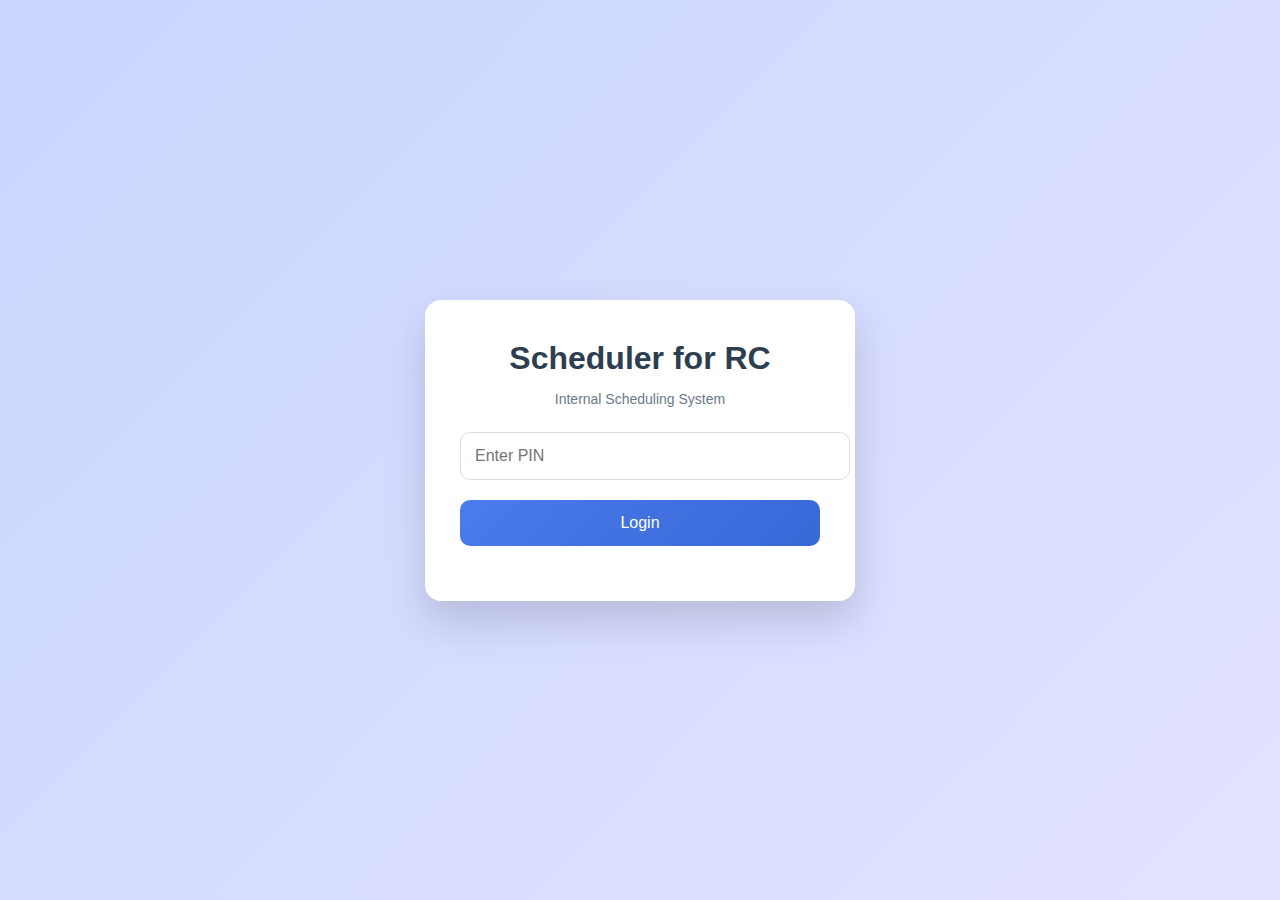
<file: index.html>
<!DOCTYPE html>
<html lang="en">
<head>
  <meta charset="UTF-8">
  <title>Scheduler for RC</title>
  <link rel="stylesheet" href="css/style.css">
</head>

<body class="login-bg">

  <div class="login-card">
    <h1>Scheduler for RC</h1>
    <p class="subtitle">Internal Scheduling System</p>

    <input
      type="password"
      id="pin"
      placeholder="Enter PIN"
      autocomplete="off"
    >

    <button onclick="login()">Login</button>

    <div class="error" id="error"></div>
  </div>

  <script src="js/app.js"></script>
</body>
</html>
</file>
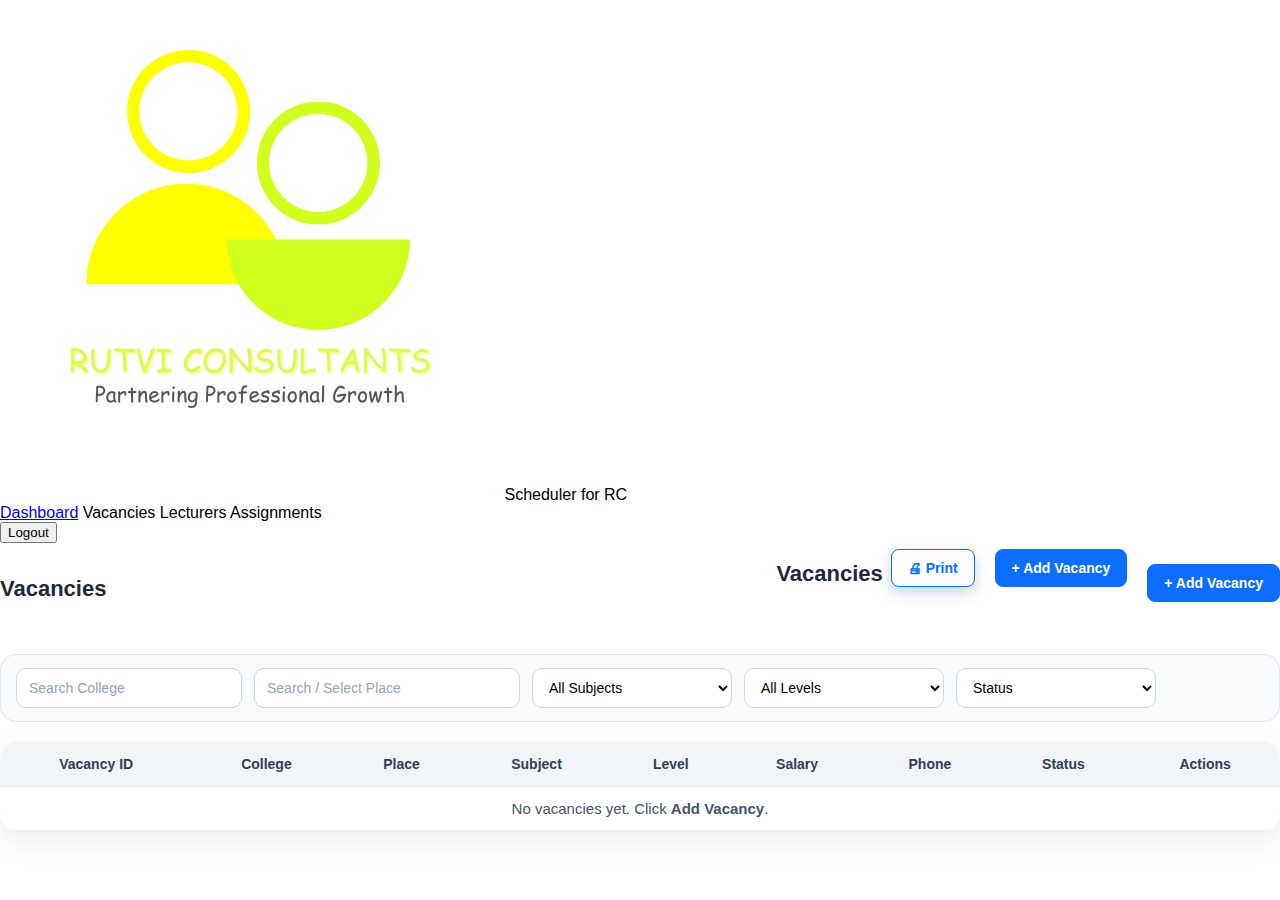
<file: vacancies.html>
<!DOCTYPE html>
<html lang="en">
<head>
  <meta charset="UTF-8">
  <title>Vacancies – Scheduler for RC</title>
  <link rel="stylesheet" href="css/style.css">
  <link rel="stylesheet" href="css/vacancies.css">

</head>

<body class="app-body" onload="requireLogin()">

<!-- ===== TOP NAV ===== -->
<header class="app-header">
  <div class="header-left">
    <img src="logo.png.jpg" class="app-logo">
    <span class="app-name">Scheduler for RC</span>
  </div>

  <nav class="header-nav">
    <a href="dashboard.html">Dashboard</a>
    <a class="active">Vacancies</a>
    <a>Lecturers</a>
    <a>Assignments</a>
  </nav>

  <button class="logout-btn" onclick="logout()">Logout</button>
</header>

<!-- ===== MAIN ===== -->
<main class="app-container">

  <!-- HEADER -->
 <div class="page-header">
  <h2>Vacancies</h2>

  <!-- ADD CLASS HERE -->
  <div class="vacancy-actions">
<div class="page-header">
  <h2>Vacancies</h2>

  <!-- ADD CLASS HERE -->
  <div class="vacancy-actions">
    <button class="btn-print" onclick="window.print()">🖨 Print</button>
    <button class="btn-add" onclick="location.href='add-vacancy.html'">+ Add Vacancy</button>
  </div>
</div>

    <button class="btn-add" onclick="location.href='add-vacancy.html'">+ Add Vacancy</button>
  </div>
</div>

  <!-- FILTERS -->
  <div class="filter-bar">

    <input type="text" placeholder="Search College">

    <!-- PLACE SEARCH -->
    <input
      type="text"
      id="placeInput"
      list="placesList"
      placeholder="Search / Select Place"
      onblur="handleNewPlace()"
    >

    <datalist id="placesList">
      <!-- Karnataka -->
      <option value="Bengaluru Urban (Bangalore)">
      <option value="Bengaluru Rural">
      <option value="Chikkamagaluru (Chikmagalur)">
      <option value="Mysuru (Mysore)">
      <option value="Tumakuru (Tumkur)">
      <option value="Mandya">
      <option value="Hassan">
      <option value="Udupi">
      <option value="Shivamogga (Shimoga)">
      <option value="Davanagere">
      <option value="Chitradurga">
      <option value="Belagavi (Belgaum)">
      <option value="Ballari (Bellary)">
      <option value="Kalaburagi (Gulbarga)">
      <option value="Raichur">
      <option value="Bidar">
      <option value="Koppal">
      <option value="Yadgir">
      <option value="Vijayanagara">
      <option value="Bagalkot">
      <option value="Haveri">
      <option value="Gadag">
      <option value="Uttara Kannada (Karwar)">
      <option value="Ramanagara">
      <option value="Chamarajanagara">
      <option value="Chikkaballapura">
      <option value="Kolar">
      <option value="Kodagu (Coorg)">
      <option value="Dakshina Kannada (Mangalore)">

      <!-- Other states -->
      <option value="Hyderabad (Telangana)">
      <option value="Visakhapatnam (Andhra Pradesh)">
      <option value="Vijayawada (Andhra Pradesh)">
      <option value="Mumbai">
      <option value="Pune">
      <option value="Pimpri-Chinchwad">
      <option value="Nagpur">
      <option value="Nashik">
      <option value="Aurangabad">
      <option value="Latur">
      <option value="Chennai">
      <option value="Coimbatore">
      <option value="Namakkal">
    </datalist>

    <!-- SUBJECT -->
    <select>
      <option value="">All Subjects</option>
      <option>Physics</option>
      <option>Chemistry</option>
      <option>Mathematics</option>
      <option>Biology</option>
      <option>Zoology</option>
      <option>Botany</option>
      <option>Others</option>
    </select>

    <!-- LEVEL -->
    <select>
      <option value="">All Levels</option>
      <option>Boards</option>
      <option>KCET</option>
      <option>NEET</option>
      <option>JEE Mains</option>
      <option>JEE Advanced</option>
      <option>Foundation</option>
    </select>

    <!-- STATUS -->
    <select>
      <option value="">Status</option>
      <option>Open</option>
      <option>Assigned</option>
      <option>Closed</option>
    </select>

  </div>

  <!-- TABLE -->
  <div class="table-wrapper">
    <table class="data-table">
      <thead>
        <tr>
          <th>Vacancy ID</th>
          <th>College</th>
          <th>Place</th>
          <th>Subject</th>
          <th>Level</th>
          <th>Salary</th>
          <th>Phone</th>
          <th>Status</th>
          <th>Actions</th>
        </tr>
      </thead>

      <tbody>
        <tr>
          <td colspan="9" class="empty-row">
            No vacancies yet. Click <b>Add Vacancy</b>.
          </td>
        </tr>
      </tbody>
    </table>
  </div>

</main>

<script src="js/app.js"></script>

<script>
/* ===== REMEMBER NEW PLACES ===== */
document.addEventListener("DOMContentLoaded", () => {
  const saved = JSON.parse(localStorage.getItem("customPlaces") || "[]");
  const list = document.getElementById("placesList");
  saved.forEach(p => {
    const o = document.createElement("option");
    o.value = p;
    list.appendChild(o);
  });
});

function handleNewPlace() {
  const input = document.getElementById("placeInput");
  const val = input.value.trim();
  if (!val) return;

  const options = [...document.querySelectorAll("#placesList option")].map(o => o.value);
  if (!options.includes(val)) {
    const saved = JSON.parse(localStorage.getItem("customPlaces") || "[]");
    saved.push(val);
    localStorage.setItem("customPlaces", JSON.stringify(saved));

    const opt = document.createElement("option");
    opt.value = val;
    document.getElementById("placesList").appendChild(opt);
  }
}
</script>

</body>
</html>
</file>
<file: css/style.css>
/* ===== GLOBAL ===== */
body {
  margin: 0;
  font-family: "Segoe UI", Arial, sans-serif;
}

/* ===== LOGIN PAGE ===== */
.login-bg {
  height: 100vh;
  background: linear-gradient(135deg, #c9d6ff, #e2e2ff);
  display: flex;
  justify-content: center;
  align-items: center;
}

.login-card {
  background: #ffffff;
  width: 360px;
  padding: 40px 35px;
  border-radius: 16px;
  box-shadow: 0 20px 40px rgba(0, 0, 0, 0.15);
  text-align: center;
  animation: fadeIn 0.6s ease-in-out;
}

@keyframes fadeIn {
  from { opacity: 0; transform: translateY(20px); }
  to { opacity: 1; transform: translateY(0); }
}

.login-card h1 {
  margin: 0;
  color: #2c3e50;
}

.subtitle {
  color: #6c7a89;
  font-size: 14px;
  margin-bottom: 25px;
}

.login-card input {
  width: 100%;
  padding: 14px;
  font-size: 16px;
  border-radius: 10px;
  border: 1px solid #dcdde1;
  outline: none;
}

.login-card input:focus {
  border-color: #4b7bec;
}

.login-card button {
  width: 100%;
  margin-top: 20px;
  padding: 14px;
  background: linear-gradient(135deg, #4b7bec, #3867d6);
  color: white;
  border: none;
  border-radius: 10px;
  font-size: 16px;
  cursor: pointer;
}

.login-card button:hover {
  box-shadow: 0 8px 20px rgba(75, 123, 236, 0.4);
}

.error {
  margin-top: 15px;
  color: #e74c3c;
  font-size: 14px;
}
/* ===== PIN BOXES ===== */
.pin-box {
  display: flex;
  justify-content: space-between;
  gap: 10px;
  margin-bottom: 20px;
}

.pin-input {
  width: 55px;
  height: 55px;
  text-align: center;
  font-size: 24px;
  border-radius: 12px;
  border: 1px solid #dcdde1;
  outline: none;
}

.pin-input:focus {
  border-color: #4b7bec;
}
</file>
<file: css/vacancies.css>
/* ==============================
   VACANCIES PAGE ONLY
   ============================== */

/* Page header */
.page-header {
  display: flex;
  justify-content: space-between;
  align-items: center;
  margin-bottom: 18px;
}

.page-header h2 {
  font-size: 22px;
  font-weight: 600;
  color: #1e293b;
}

.page-header button {
  margin-left: 8px;
  padding: 9px 14px;
  border-radius: 10px;
  border: none;
  font-size: 14px;
  cursor: pointer;
  background: linear-gradient(90deg, #2563eb, #1e40af);
  color: white;
}

/* Filter bar */
.filter-bar {
  background: #f8fafc;
  border-radius: 16px;
  padding: 14px 16px;
  display: flex;
  flex-wrap: wrap;
  gap: 12px;
  margin-bottom: 20px;
  box-shadow: inset 0 0 0 1px #e2e8f0;
}

.filter-bar input,
.filter-bar select {
  padding: 10px 12px;
  border-radius: 10px;
  border: 1px solid #cbd5e1;
  font-size: 14px;
  min-width: 200px;
  background: #ffffff;
}

.filter-bar input::placeholder {
  color: #94a3b8;
}

/* Searchable place input */
#placeInput {
  min-width: 240px;
}

#placeInput:focus,
.filter-bar input:focus,
.filter-bar select:focus {
  outline: none;
  border-color: #2563eb;
  box-shadow: 0 0 0 2px rgba(37, 99, 235, 0.15);
}

/* Table wrapper */
.table-wrapper {
  background: white;
  border-radius: 18px;
  box-shadow: 0 10px 30px rgba(0,0,0,0.08);
  overflow-x: auto;
}

/* Table */
.data-table {
  width: 100%;
  border-collapse: collapse;
  font-size: 14px;
}

.data-table thead {
  background: #f1f5f9;
}

.data-table th {
  padding: 14px;
  font-weight: 600;
  color: #334155;
  border-bottom: 1px solid #e2e8f0;
  white-space: nowrap;
}

.data-table td {
  padding: 13px 14px;
  color: #475569;
  border-bottom: 1px solid #f1f5f9;
  white-space: nowrap;
}

/* Hover effect */
.data-table tbody tr:hover {
  background: #f8fafc;
}

/* Empty row */
.empty-row {
  text-align: center;
  padding: 40px;
  color: #94a3b8;
  font-size: 15px;
}

/* Status badges (future-ready) */
.status-open {
  background: #dcfce7;
  color: #166534;
  padding: 4px 10px;
  border-radius: 999px;
  font-size: 12px;
  font-weight: 500;
}

.status-assigned {
  background: #dbeafe;
  color: #1e40af;
  padding: 4px 10px;
  border-radius: 999px;
  font-size: 12px;
  font-weight: 500;
}

.status-closed {
  background: #fee2e2;
  color: #991b1b;
  padding: 4px 10px;
  border-radius: 999px;
  font-size: 12px;
  font-weight: 500;
}

/* Action buttons (future) */
.action-btn {
  border: none;
  background: transparent;
  cursor: pointer;
  font-size: 15px;
  margin-right: 6px;
  color: #2563eb;
}

.action-btn:hover {
  color: #1e40af;
}

/* Print mode */
@media print {
  .filter-bar,
  .page-header button,
  .logout-btn,
  nav {
    display: none !important;
  }

  body {
    background: white;
  }

  .table-wrapper {
    box-shadow: none;
  }
}

/* ===============================
   Vacancies – Action Buttons Fix
   =============================== */

.vacancy-actions {
  display: flex;
  gap: 12px;              /* space between buttons */
  justify-content: flex-end;
  align-items: center;
  margin-bottom: 12px;
}

/* Common button style */
.vacancy-actions button,
.vacancy-actions a {
  display: inline-flex;
  align-items: center;
  gap: 8px;
  padding: 10px 16px;
  border-radius: 8px;
  font-size: 14px;
  font-weight: 600;
  cursor: pointer;
  border: 1px solid transparent;
  text-decoration: none;
  transition: all 0.2s ease;
}

/* Print button */
.vacancy-actions .btn-print {
  background: #ffffff;
  color: #0d6efd;
  border: 1px solid #0d6efd;
}

.vacancy-actions .btn-print:hover {
  background: #0d6efd;
  color: #ffffff;
}

/* Add Vacancy button */
.vacancy-actions .btn-add {
  background: #0d6efd;
  color: #ffffff;
  border: 1px solid #0d6efd;
}

.vacancy-actions .btn-add:hover {
  background: #084298;
  border-color: #084298;
}

/* Icons inside buttons */
.vacancy-actions i {
  font-size: 14px;
}
/* ===== PRINT BUTTON (PRO LEVEL) ===== */

.vacancy-actions {
  display: flex;
  gap: 12px;
  align-items: center;
}

/* Print Button */
.btn-print {
  display: inline-flex;
  align-items: center;
  gap: 8px;

  background: linear-gradient(135deg, #2b6cb0, #1e4fa1);
  color: #ffffff;

  padding: 10px 16px;
  border-radius: 8px;
  border: none;

  font-size: 14px;
  font-weight: 600;
  cursor: pointer;

  box-shadow: 0 6px 14px rgba(43,108,176,0.25);
  transition: all 0.25s ease;
}

.btn-print:hover {
  transform: translateY(-2px);
  box-shadow: 0 10px 20px rgba(43,108,176,0.35);
  background: linear-gradient(135deg, #1e4fa1, #173b7a);
}

.btn-print:active {
  transform: translateY(0);
  box-shadow: 0 4px 10px rgba(43,108,176,0.25);
}

/* Hide print button during printing */
@media print {
  .btn-print,
  .btn-add,
  .logout-btn,
  nav {
    display: none !important;
  }
}

/* ===== VACANCY TABLE POLISH ===== */

.vacancy-table {
  width: 100%;
  border-collapse: separate;
  border-spacing: 0 10px;
}

/* Table Header */
.vacancy-table thead th {
  background: #f1f5f9;
  color: #334155;
  font-size: 13px;
  font-weight: 600;
  padding: 12px 14px;
  text-align: left;
  border-bottom: 1px solid #e2e8f0;
}

/* Table Rows */
.vacancy-table tbody tr {
  background: #ffffff;
  box-shadow: 0 4px 12px rgba(0,0,0,0.04);
  border-radius: 8px;
  transition: transform 0.2s ease, box-shadow 0.2s ease;
}

.vacancy-table tbody tr:hover {
  transform: translateY(-2px);
  box-shadow: 0 8px 20px rgba(0,0,0,0.08);
}

/* Table Cells */
.vacancy-table td {
  padding: 14px;
  font-size: 14px;
  color: #1f2937;
}

/* First & last cell rounding */
.vacancy-table tbody tr td:first-child {
  border-radius: 8px 0 0 8px;
}
.vacancy-table tbody tr td:last-child {
  border-radius: 0 8px 8px 0;
}
</file>
